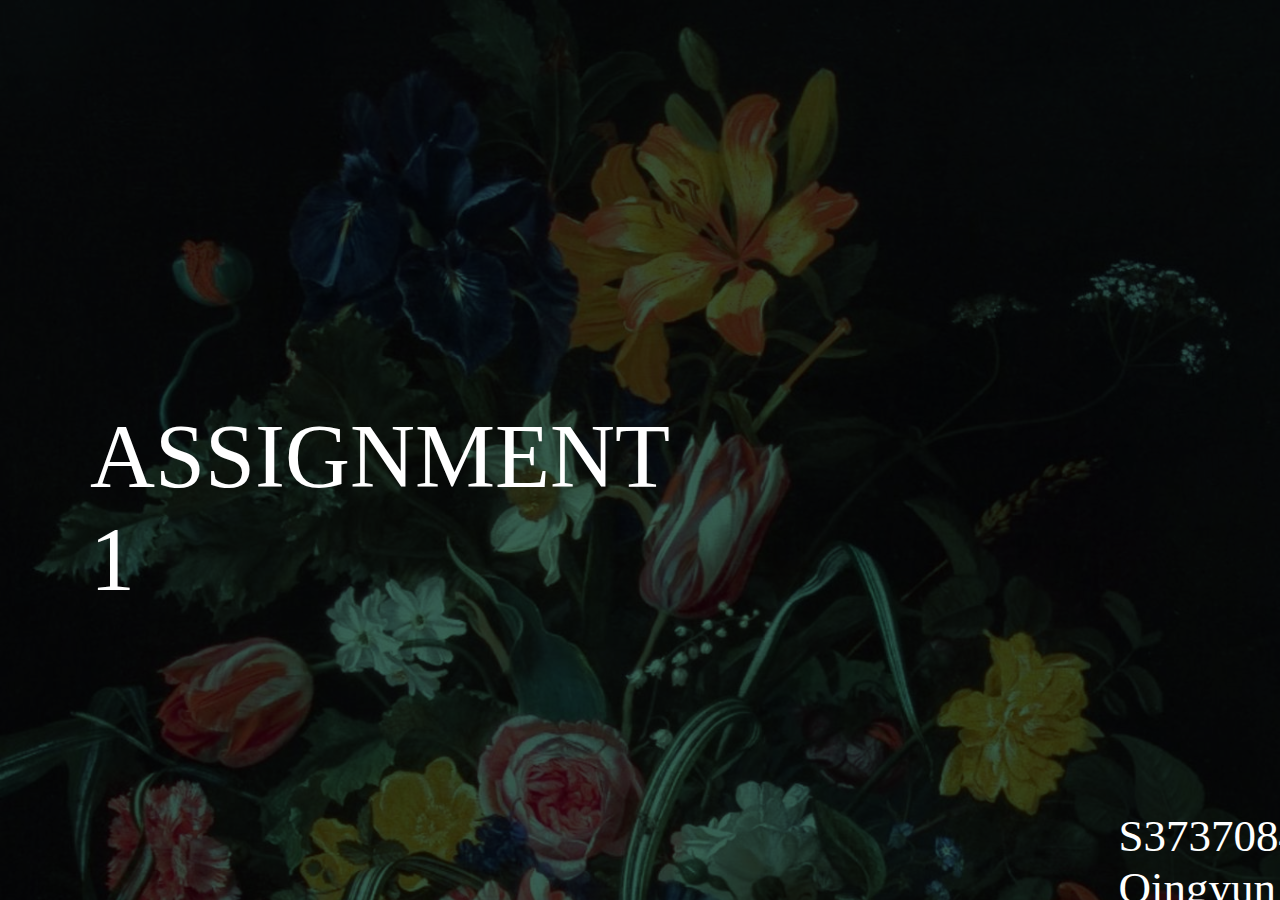
<file: assignment1/index.html>
<!DOCTYPE html>
<html lang="en">
<head>
    <meta charset="UTF-8">
    <meta http-equiv="X-UA-Compatible" content="IE=edge">
    <meta name="viewport" content="width=device-width, initial-scale=1.0">
    <title>Assignment 1</title>
    <link rel="stylesheet" href="style.css">
</head>
<body>
    <!-- All images are from https://www.ngv.vic.gov.au/ download and screen shot -->
    <div class="container">
        <section id="mainS">
            <h1>ASSIGNMENT 1</h1>
            <h2>S3737084 Qingyun Zhu</h2>
        </section>
        <section id="s1">
            <p id="Re">Website of research: <br/> National Gallery of Victoria</p>
        </section>
        <section id="W1"><p id="Wone">Week 2</p></section>
        <section id="Word">
            <div class="wbox">
                <h3>Spend two minutes with the experience and list all of your actions in granular detail.</h3>
                <br />
                <p>I first saw a paragraph in the middle of the page, and after a few seconds the page automatically jumped to the museum theme page. On the homepage, I was attracted by the bright red color at the first sight. Then I checked the navigation at the top, and the first side of the page showed all the information and addresses I wanted to know about the museum. Scroll down with mouse and I found all the information about the works of art now on display. The first piece of art on display was that of a famous artist, Picasso, and I clicked on it. What greeted my eyes was a piece of green and his works. I also saw a button under the picture of his works that could be converted into Chinese, which made it easier for me to read it. Then I used the navigation to read another information about half minute.</p>
                <br />
                <div id="Sq">
                    <img src="./img/main.png" alt="Black Screen" width="435pt" height="auto" text-align="center" float="left" margin="0" padding="1pt">
                    <img src="./img/red.jpg" alt="The first Screen" width="435pt" height="auto" text-align="center" float="right" margin="0" padding="1pt">
                </div>
                <br />
                <h3>What was the first thing you paid attention to when interacting with the experience?</h3>
                <br />
                <p>First I paid attention whether the website has a good layout design, and I did a cursory search to see if there were any obvious interactive elements, such as whether the text changed when the mouse moved over the text box.</p>    
                <br />
                <div id="Sq">
                    <img src="./img/word.jpg" alt="Word Screen" width="435pt" height="auto" text-align="center" margin="0">
                </div>
                <br />
                <h3>What did you spend the most time engaging with?</h3>
                <br />  
                <p>The most time I spend is browsing what works of art are in the museum and the news and reading the detailed historical information of the works.</p>
            </div>
        </section>
        <section id="Ptwo">
            <div class="wbox">
                <h3>What was the most common action in your two minute interaction with the experience?</h3>
                <br />
                <p>Click on each entry and navigation to see the text layout of each image. In my opinion, the layout and design of the website were worth learning.</p>
                <br />
                <div id="Sq">
                    <img src="./img/layout.jpg" alt="layout Screen" width="435pt" height="auto" text-align="center" float="left" margin="0" padding="1pt">
                    <img src="./img/exhibition.jpg" width="435pt" height="auto" text-align="center" float="right" margin="0" padding="1pt">
                </div>
                <br />
                <h3>What is your impression of the intended primary goal of the interactive experience?</h3>
                <br />
                <p>In my first impression, this site focuses on telling visitors the museum's location information and opening hours. Tell you what works are on show in the museum recently and encourage you to buy tickets on site.</p> 
                <br />
                <h3>How does the experience communicate it's primary goal?</h3>
                <br />
                <p>The website used a very simple and nice website layout, with a picture and a paragraph of text to clearly express the museum's main recommended works of art and activities.</p>
                <br />
                <h3>What is your impression of the intended length of a single interaction and how often you are intended to interact with the experience?</h3>
                <br />
                <p>In my opinion, this website doesn't need to take much time to interact with, because all information is very intuitive and easy to read. However, I would like to visit the website once every week or two, because the art on the museum site is well worth watching and knowing. </p>
                <br />
                <div id="Sq">
                    <img src="./img/event.png" alt="event Screen" width="435pt" height="auto" text-align="center" float="left" margin="0" padding="1pt">
                    <img src="./img/m1.png" width="435pt" height="auto" text-align="center" float="right" margin="0" padding="1pt">
                </div>
            </div>
        </section>
        <section id="W2"><p id="Wone">Week 3</p></section>
        <section id="Pfour">
            <div class="wbox">
                <h3>What metaphor or metaphors does the experience's mental model reference?</h3>
                <p>The whole site is mainly black and white, in the selection of pictures. Most of the images are chosen in bright colors. Not only that, but when opening the site, the viewer quickly realizes that all the layouts are visualized as rectangles. It refers to the article "Visual Hierarchy: Organizing Content to Follow Natural Eye Movement Patterns", and we can easily see the Visual structure of the website. The following two screenshots of the website clearly show the composition design of the 'Z' and 'E' word structure.</p>
                <br />
                <div id="Sq">
                    <img src="./img/store.jpg" alt="store Screen" width="435pt" height="auto" text-align="center" float="left" margin="0" padding="1pt">
                    <img src="./img/s.jpg" width="435pt" height="auto" text-align="center" float="right" margin="0" padding="1pt">
                </div>
                <br >
                <h3>What does this reference suggest about how you should feel and/or act when engaging with it?</h3>
                <br />
                <p>When I create a website, I should have the overall layout design as the main purpose. Because of a good site layout design will have a good visual interaction effect and can give visitors which have a good visual experience. My research website which is a good example.</p>
                <br />
                <h3>What is the most frustrating element of the interaction and what makes it frustrating to you?</h3>
                <br />
                <p>The navigation was unclickable when I clicked the word - "SHOP" and change to store site, then I clicked the museum logo when I wanted to go back the main page. So I think this bug should not appear. Also, I don't think dark green and black should go together. Even though the visual interaction fit the eerie style of the artwork.</p>
                <br />
                <div id="Sq">
                    <img src="./img/shop.jpg" alt="shop Screen" width="435pt" height="auto" text-align="center" float="left" margin="0" padding="1pt">
                    <img src="./img/green.jpg" width="435pt" height="auto" text-align="center" float="right" margin="0" padding="1pt">
                </div>
                <br />
        </section>
        <section id="Pfour">
            <div class="wbox">
                <h3>What is the most satisfying element of the interaction and what makes it satisfying to you?</h3>
                <br />
                <p>Without a doubt, the element I was most pleased with was the layout of the site. The square and simple layout makes me feel very comfortable. The text style also fits the style of the site.</p>
            </div>
        </section>      
    </div>
</body>
</html>
</file>
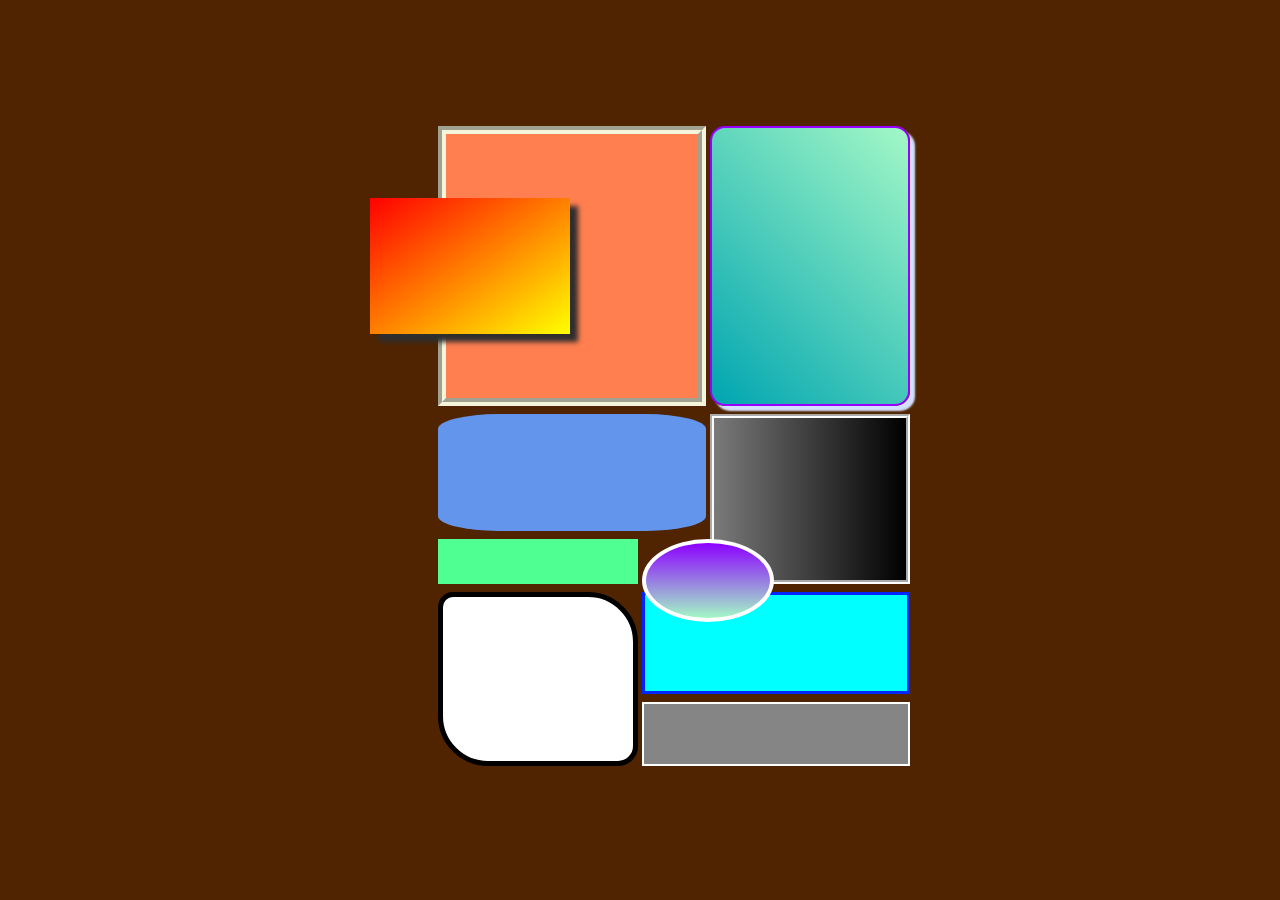
<file: assignment2e1/index.html>
<!DOCTYPE html>
<html lang="en">
<head>
    <meta charset="UTF-8">
    <meta http-equiv="X-UA-Compatible" content="IE=edge">
    <meta name="viewport" content="width=device-width, initial-scale=1.0">
    <link rel="stylesheet" href="style.css">
    <title>Exercise 1</title>
</head>
<body>
    <div class="container">
        <div class="a1"></div>
        <div class="a2"></div>
        <div class="c1"></div>
        <div class="c2"></div>
        <div class="c3"></div>
        <div class="b1"></div>
        <div class="b2"></div>
        <div class="ab"></div>
        <div class="b3"></div>
        <div class="abc"></div>
      </div>
</body>
</html>
</file>
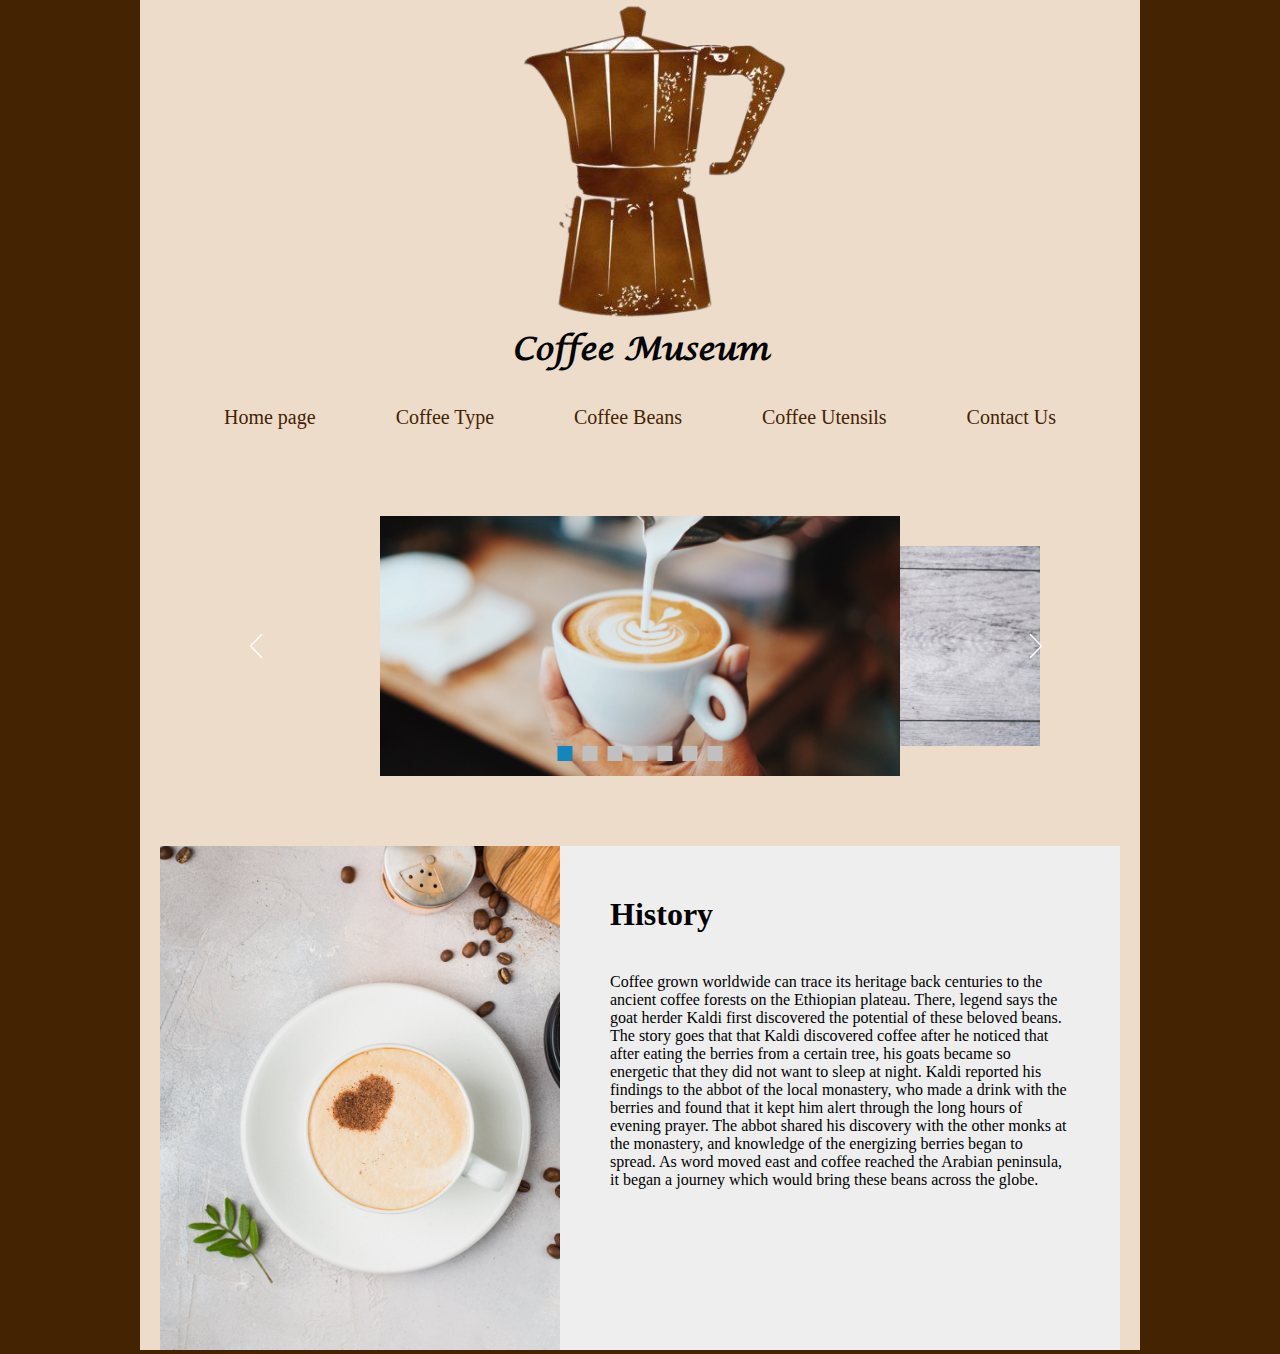
<file: assignment3/index.html>
<!DOCTYPE html>
<html>
	<head>
		<meta charset="UTF-8">
		<meta name="renderer" content="webkit" />
		<title>Home</title>
		<link rel="stylesheet" type="text/css" href="css/main.css"/>
		<link rel="stylesheet" type="text/css" href="css/style.css"/>
		<script src="css/main.js"></script>
	</head>
	<body>
		<!-- All image resource from: https://www.pexels.com/ -->
		<!--Content center-->
		<div class="main">
			
			<!--logo-->
			<div class="logo">
				<img src="img/logo.png"/>
			</div>
			<h1>Coffee Museum</h1>
			<br />
			<br />
			
			<!--navbar-->
			<ul class="navbar">
				<li><a href="index.html">Home page</a></li>
				<li><a href="zhonglei.html">Coffee Type</a></li>
				<li><a href="kafeidou.html">Coffee Beans</a></li>
				<li><a href="yongju.html">Coffee Utensils</a></li>
				<li><a href="lianxi.html">Contact Us</a></li>
			</ul>
			
		
		<div class="out">
		<div class="inner">
			<div class="img">
				<img src="img/banner1.jpg"/>
			</div>
			<div class="img">
				<img src="img/banner2.jpg"/>
			</div>
			<div class="img">
				<img src="img/banner3.jpg"/>
			</div>
			<div class="img">
				<img src="img/banner4.jpg"/>
			</div>
			<div class="img">
				<img src="img/banner5.jpg"/>
			</div>
			<div class="img">
				<img src="img/banner6.jpg"/>
			</div>
		  </div>

		<div class="arrow">
			<i class="tap the-left left"></i>
			<i class="tap the-right right"></i>
		</div>
		
		<div class="button">
			<p></p>
			<p></p>
			<p></p>
			<p></p>
			<p></p>
			<p></p>
			<p></p>
		</div>
	</div>

	<ul class="list">
		<li>
			<div class="image">
				<img src="img/history.jpg"/>
			</div>
			<div class="text">
				<div class="title">
					History
				</div>
				<div class="desc">
					Coffee grown worldwide can trace its heritage back centuries to the ancient coffee forests on the Ethiopian plateau. There, legend says the goat herder Kaldi first discovered the potential of these beloved beans. The story goes that that Kaldi discovered coffee after he noticed that after eating the berries from a certain tree, his goats became so energetic that they did not want to sleep at night. Kaldi reported his findings to the abbot of the local monastery, who made a drink with the berries and found that it kept him alert through the long hours of evening prayer. The abbot shared his discovery with the other monks at the monastery, and knowledge of the energizing berries began to spread. As word moved east and coffee reached the Arabian peninsula, it began a journey which would bring these beans across the globe.
				</div>
			</div>
		</li>
	</ul>
</div>
	</body>
</html>
</file>
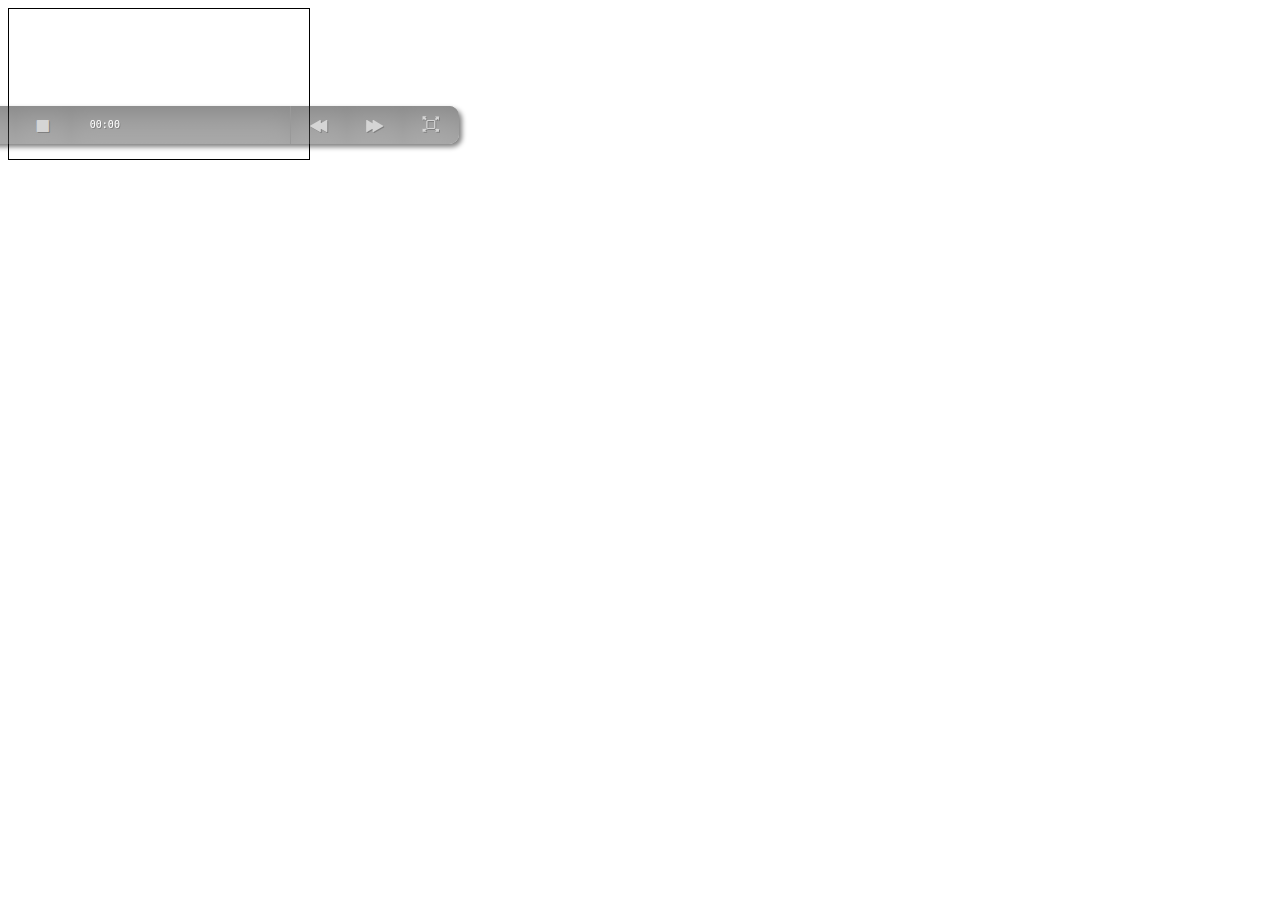
<file: exercise4/index.html>
<!-- This exercise is built off the MDN Video and Audio APIs tutorial written by MDN contributors  -->
<!-- https://developer.mozilla.org/en-US/docs/Learn/JavaScript/Client-side_web_APIs/Video_and_audio_APIs -->
<!-- The base files from the example were modified and filled in via the tutorial and some extra commenting by Patrick McMahon -->
<!-- Orginal Files: https://github.com/mdn/learning-area/blob/main/javascript/apis/video-audio/start/media-player-start.zip -->

<!DOCTYPE HTML>
<html lang="en-gb">
  <head>
  	<meta charset="utf-8">
  	<title>Video player example</title>
  	<link rel="stylesheet" type="text/css" href="style.css">
  </head>
  <body>
    <div class="player">

      <video id="media" controls>
        <source src="https://thelongesthumstore.sgp1.cdn.digitaloceanspaces.com/IM-2250/miac.mp4" type="video/mp4">
      </video>

      <!-- <audio id="media" muted="false" controls>
        <source src="https://thelongesthumstore.sgp1.cdn.digitaloceanspaces.com/IM-2250/CHAABI-MAROC-MIX_CHAABI-MIX.mp3" type="audio/mp3">
      </audio> -->      

      <div class="controls video-controls">
      <!-- <div class="controls audio-controls"> -->

        <button class="play" data-icon="P" aria-label="play pause toggle"></button>
        <button class="stop" data-icon="S" aria-label="stop"></button>
        <div class="timer"><div class="timer-bar"></div><span aria-label="timer" class="timer-span">00:00</span></div>
        <button class="rwd" data-icon="B" aria-label="rewind"></button>
        <button class="fwd" data-icon="F" aria-label="fast forward"></button>
        <!-- The binding in the "full screen" button click event, enter the full screen mode. -->
        <button class="Fscreen" data-icon="M" aria-label="Full screen"></button>
    </div>
    <script src="custom-player.js"></script>
  </body>
</html>

<!-- Due to file size I've instead provided links to the various media that you can include for the different contexts -->
<!-- Just put the links into the src attribute on the media player -->

<!-- Music to relax/study to -->
<!-- https://thelongesthumstore.sgp1.cdn.digitaloceanspaces.com/IM-2250/erokia_ambient-wave-56-msfxp7-78.mp3 -->
<!-- If you use erokia_ambient-wave-56-msfxp7-78.mp3 please include the following on your page -->

<!-- <p class="attribution">
  "<a target="_blank" rel="noopener noreferrer" href="https://freesound.org/people/Erokia/sounds/516902">Ambient Wave 56 - (MSfxP7 - 78)</a>" by 
  <a target="_blank" rel="noopener noreferrer" href="https://freesound.org/people/Erokia">Erokia</a> is licensed under 
  <a target="_blank" rel="noopener noreferrer" href="https://creativecommons.org/licenses/by-nc/4.0/?ref=openverse">CC BY-NC 4.0 
    <img src="https://mirrors.creativecommons.org/presskit/icons/cc.svg" style="height: 1em; margin-right: 0.125em; display: inline;"></img>
    <img src="https://mirrors.creativecommons.org/presskit/icons/by.svg" style="height: 1em; margin-right: 0.125em; display: inline;"></img>
    <img src="https://mirrors.creativecommons.org/presskit/icons/nc.svg" style="height: 1em; margin-right: 0.125em; display: inline;"></img>
  </a>. 
</p>  -->


<!-- Cooking/crafting tutorial video -->
<!-- https://thelongesthumstore.sgp1.cdn.digitaloceanspaces.com/IM-2250/berry-bunch_handheld-windmill-fan.mp4 -->
<!-- If you use berry-bunch_handheld-windmill-fan.mp4 please include the following on your page -->
<!-- <p class="attribution">
  "<a target="_blank" rel="noopener noreferrer" href="https://vimeo.com/719005078">Art Time, Handheld Windmill / Fan</a>" by 
  <a target="_blank" rel="noopener noreferrer" href="https://vimeo.com/berrybunchfamily">theBerry Bunch</a> is licensed under 
  <a target="_blank" rel="noopener noreferrer" href="https://creativecommons.org/licenses/by-nc/4.0/?ref=openverse">CC BY-NC 4.0 
    <img src="https://mirrors.creativecommons.org/presskit/icons/cc.svg" style="height: 1em; margin-right: 0.125em; display: inline;"></img>
    <img src="https://mirrors.creativecommons.org/presskit/icons/by.svg" style="height: 1em; margin-right: 0.125em; display: inline;"></img>
    <img src="https://mirrors.creativecommons.org/presskit/icons/nc.svg" style="height: 1em; margin-right: 0.125em; display: inline;"></img>
  </a>. 
</p>  -->


<!-- Music video -->
<!-- https://thelongesthumstore.sgp1.cdn.digitaloceanspaces.com/IM-2250/miac.mp4 -->
<!-- No attribution needed -->


<!-- DJ mix -->
<!-- https://thelongesthumstore.sgp1.cdn.digitaloceanspaces.com/IM-2250/CHAABI-MAROC-MIX_CHAABI-MIX.mp3 -->
<!-- If you use CHAABI-MAROC-MIX_CHAABI-MIX.mp3 please include the following on your page -->
<!--  <p class="attribution">
  "<a target="_blank" rel="noopener noreferrer" href="https://www.jamendo.com/track/739121">CHAABI MAROC MIX</a>" by 
  <a target="_blank" rel="noopener noreferrer" href="https://www.jamendo.com/artist/367146/CHAABI_MIX">CHAABI MIX</a> is licensed under 
  <a target="_blank" rel="noopener noreferrer" href="https://creativecommons.org/licenses/by-nc-sa/3.0/?ref=openverse">CC BY-NC-SA 3.0 
    <img src="https://mirrors.creativecommons.org/presskit/icons/cc.svg" style="height: 1em; margin-right: 0.125em; display: inline;"></img>
    <img src="https://mirrors.creativecommons.org/presskit/icons/by.svg" style="height: 1em; margin-right: 0.125em; display: inline;"></img>
    <img src="https://mirrors.creativecommons.org/presskit/icons/nc.svg" style="height: 1em; margin-right: 0.125em; display: inline;"></img>
    <img src="https://mirrors.creativecommons.org/presskit/icons/sa.svg" style="height: 1em; margin-right: 0.125em; display: inline;"></img>
  </a>. 
</p>  -->


<!-- Music album -->
<!-- https://thelongesthumstore.sgp1.cdn.digitaloceanspaces.com/IM-2250/p-hase_Hes.mp3 -->
<!-- https://thelongesthumstore.sgp1.cdn.digitaloceanspaces.com/IM-2250/p-hase_Dry-Down-feat-Ben-Snaath.mp3 -->
<!-- https://thelongesthumstore.sgp1.cdn.digitaloceanspaces.com/IM-2250/p-hase_Leapt.mp3 -->
<!-- https://thelongesthumstore.sgp1.cdn.digitaloceanspaces.com/IM-2250/p-hase_Water-Feature.mp3 -->
<!-- No attribution needed -->
</file>
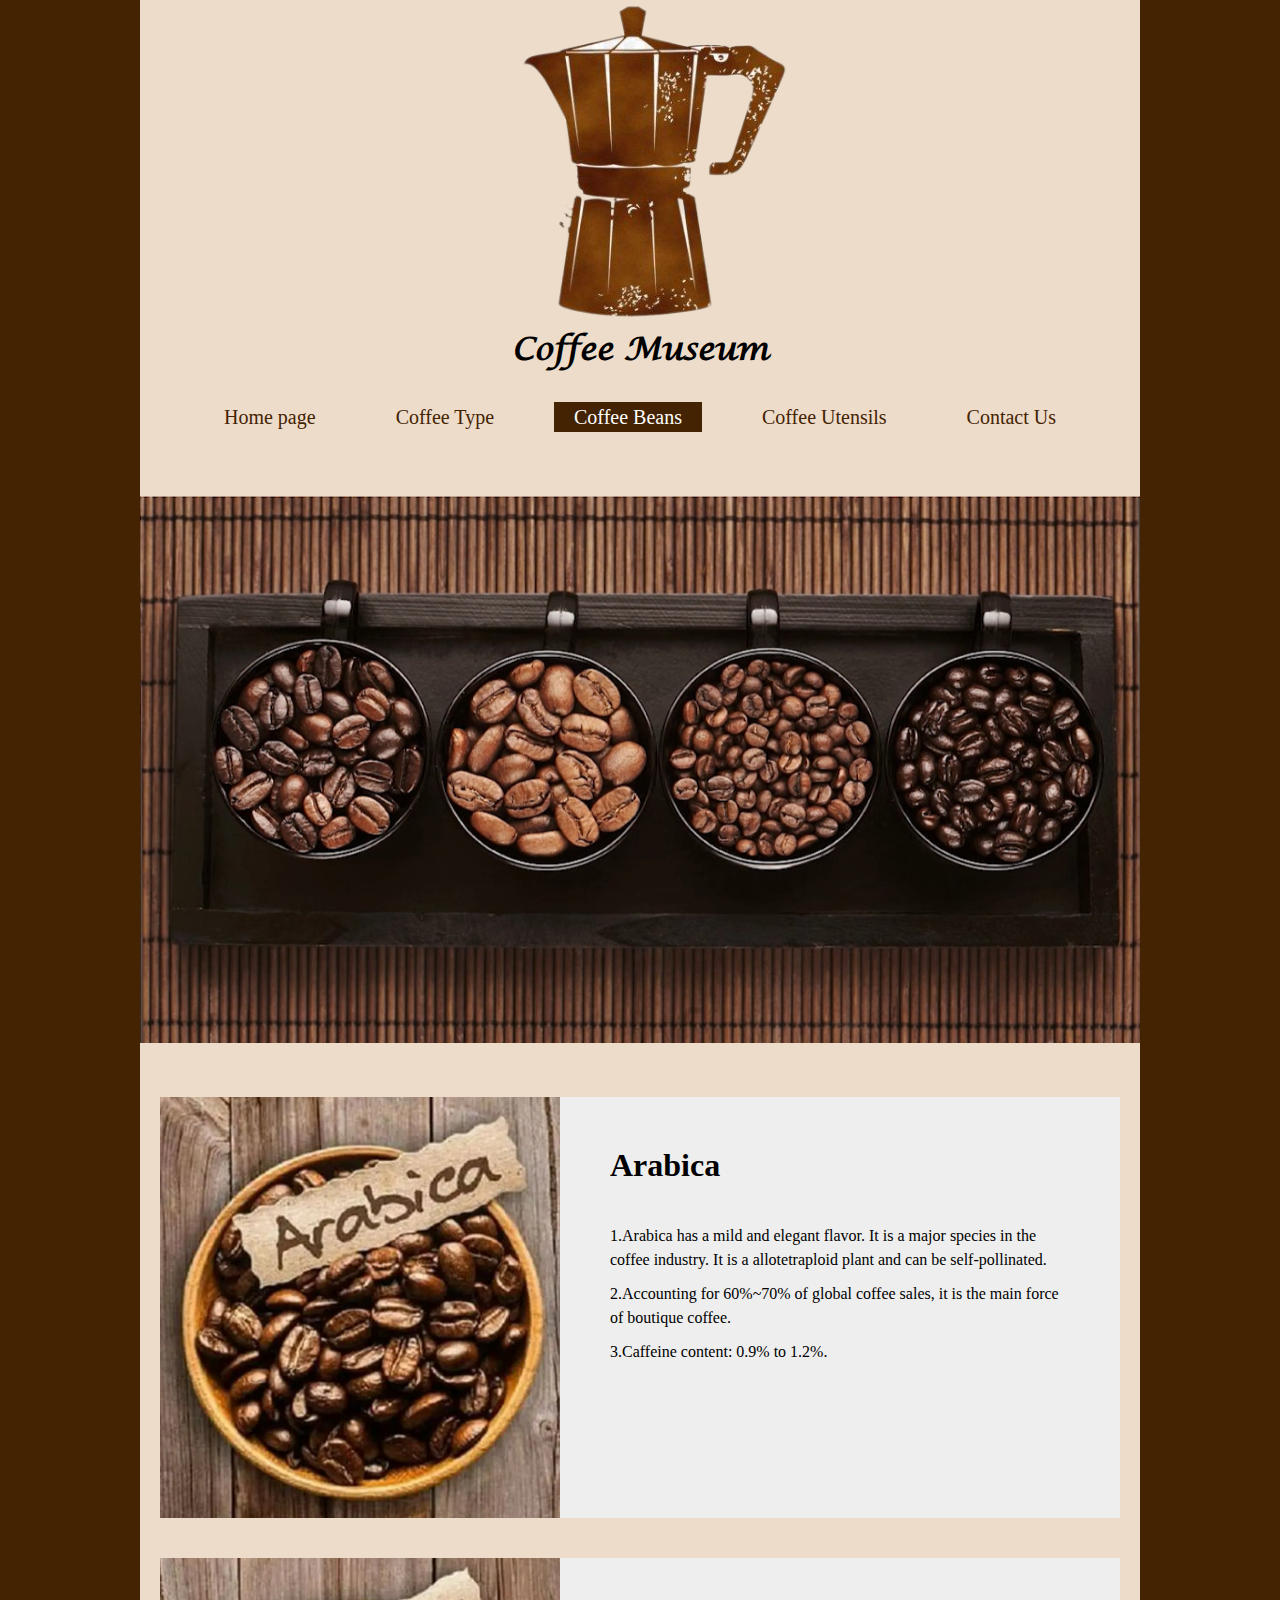
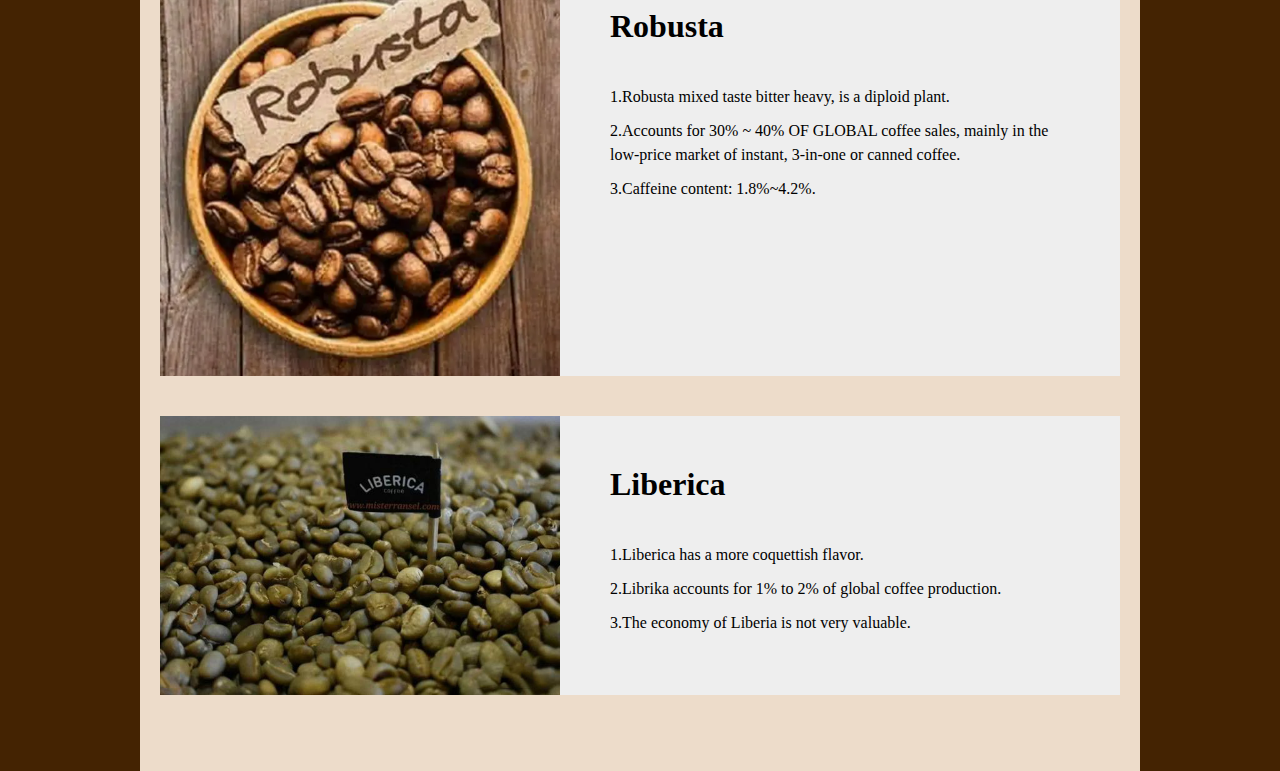
<file: assignment3/kafeidou.html>
<!DOCTYPE html>
<html>
	<head>
		<meta charset="UTF-8">
		<meta name="renderer" content="webkit" />
		<title>Coffee Beans</title>
		<link rel="stylesheet" type="text/css" href="css/style.css"/>
	</head>
	<body>
		<div class="main">
			
			<!--logo-->
			<div class="logo">
				<img src="img/logo.png"/>
			</div>
			<h1>Coffee Museum</h1>
			<br />
			<br />
			
			<!--navbar-->
			<ul class="navbar">
				<li><a href="index.html">Home page</a></li>
				<li><a href="zhonglei.html">Coffee Type</a></li>
				<li><a href="kafeidou.html" class="active">Coffee Beans</a></li>
				<li><a href="yongju.html">Coffee Utensils</a></li>
				<li><a href="lianxi.html">Contact Us</a></li>
			</ul>

			<div class="kafeidou">
				
				<div class="banner">
					<img src="img/kafeidou-banner.png"/>
				</div>
				
				<ul class="list">
					<li>
						<div class="image">
							<img src="img/kafeidou1.png"/>
						</div>
						<div class="text">
							<div class="title">
								Arabica
							</div>
							<div class="desc">
								<p>1.Arabica has a mild and elegant flavor. It is a major species in the coffee industry. It is a allotetraploid plant and can be self-pollinated.</p>
								<p>2.Accounting for 60%~70% of global coffee sales, it is the main force of boutique coffee.</p>
								<p>3.Caffeine content: 0.9% to 1.2%.</p>
							</div>
						</div>
					</li>
					
					<li>
						<div class="image">
							<img src="img/kafeidou2.png"/>
						</div>
						<div class="text">
							<div class="title">
								Robusta
							</div>
							<div class="desc">
								<p>1.Robusta mixed taste bitter heavy, is a diploid plant.</p>
								<p>2.Accounts for 30% ~ 40% OF GLOBAL coffee sales, mainly in the low-price market of instant, 3-in-one or canned coffee.</p>
								<p>3.Caffeine content: 1.8%~4.2%.</p>
							</div>
						</div>
					</li>
					
					<li>
						<div class="image">
							<img src="img/kafeidou3.jpg"/>
						</div>
						<div class="text">
							<div class="title">
								Liberica
							</div>
							<div class="desc">
								<p>1.Liberica has a more coquettish flavor.</p>
								<p>2.Librika accounts for 1% to 2% of global coffee production.</p>
								<p>3.The economy of Liberia is not very valuable.</p>
							</div>
						</div>
					</li>
					
				</ul>
				
			</div>
			<br />
			<br />
			
		</div>
		
		
	</body>
</html>
</file>
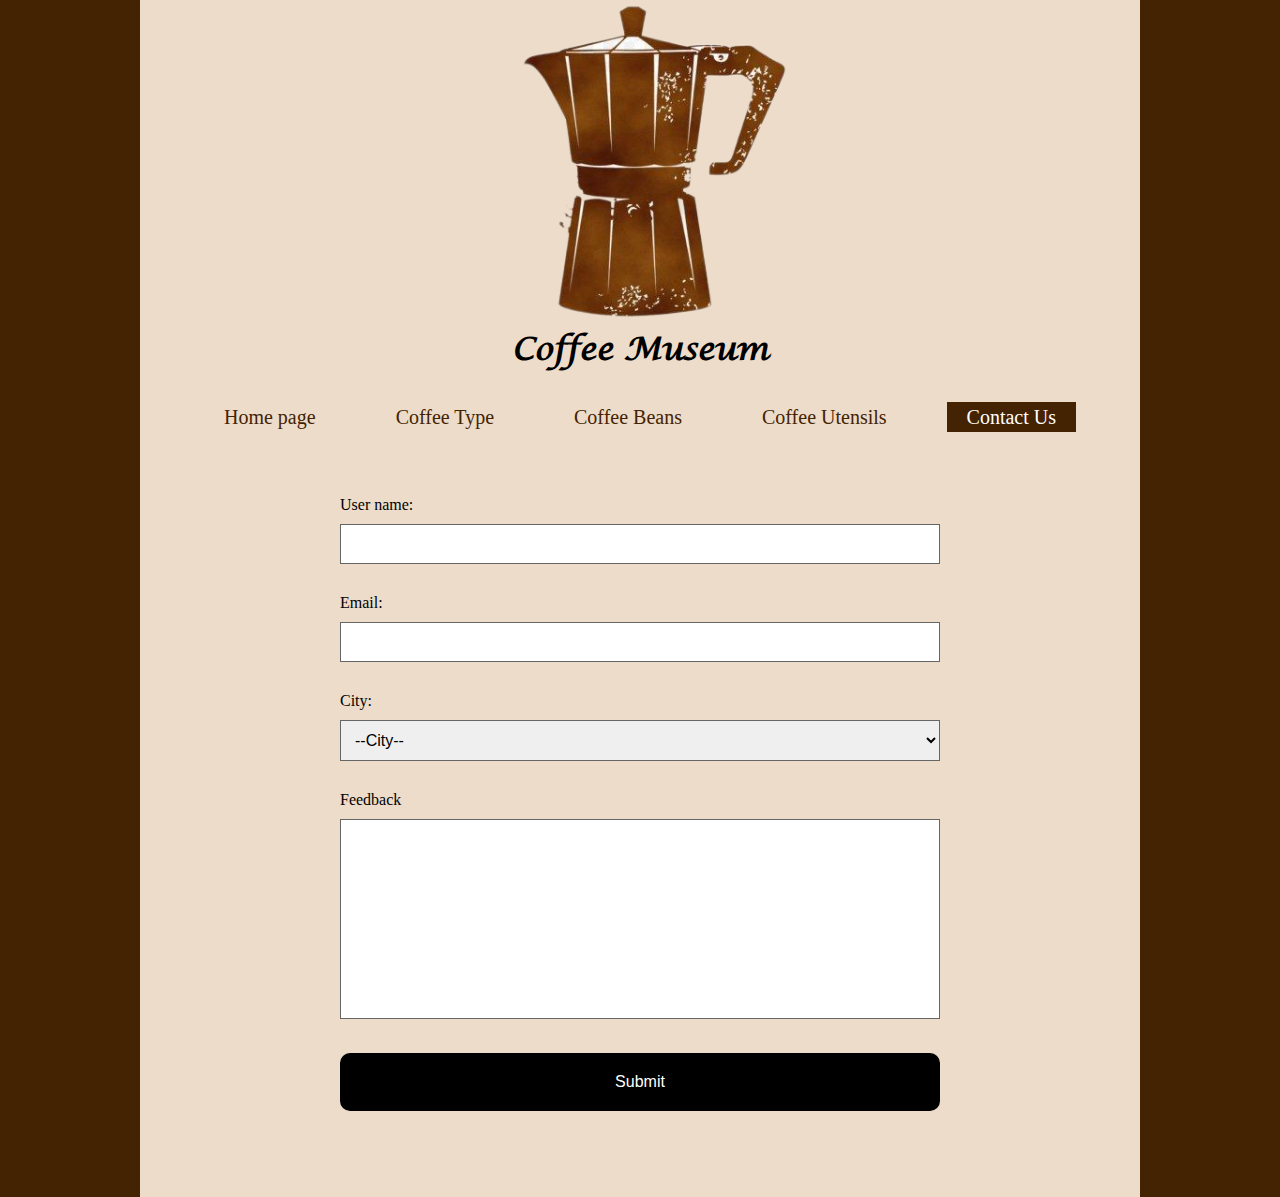
<file: assignment3/lianxi.html>
<!DOCTYPE html>
<html>
	<head>
		<meta charset="UTF-8">
		<meta name="renderer" content="webkit" />
		<title>Contact us</title>
		<link rel="stylesheet" type="text/css" href="css/style.css"/>
	</head>
	<body>
		<div class="main">
			
			<!--logo-->
			<div class="logo">
				<img src="img/logo.png"/>
			</div>
			<h1>Coffee Museum</h1>
			<br />
			<br />
			
			<!--navbar-->
			<ul class="navbar">
				<li><a href="index.html">Home page</a></li>
				<li><a href="zhonglei.html">Coffee Type</a></li>
				<li><a href="kafeidou.html">Coffee Beans</a></li>
				<li><a href="yongju.html">Coffee Utensils</a></li>
				<li><a href="lianxi.html" class="active">Contact Us</a></li>
			</ul>

			<div class="lianxi">
				
				<div class="form">
					
					<div class="form-item">
						<span class="label">User name: </span>
						<input type="text" placeholder="" />
					</div>
					
					<div class="form-item">
						<span class="label">Email: </span>
						<input type="text" placeholder="" />
					</div>
					
					<div class="form-item">
						<span class="label">City: </span>
						<div>
							<select name="">
								<option>--City--</option>
								<option></option>
								<option></option>
								<option></option>
								<option></option>
								<option></option>
								<option></option>
							</select>
						</div>
					</div>
					
					<div class="form-item">
						<span class="label">Feedback</span>
						<textarea></textarea>
					</div>
					
					<button>Submit</button>
					
					
				</div>
				<br />
				<br />
				
				
				
				
			</div>
			
		</div>
		
		
	</body>
</html>
</file>
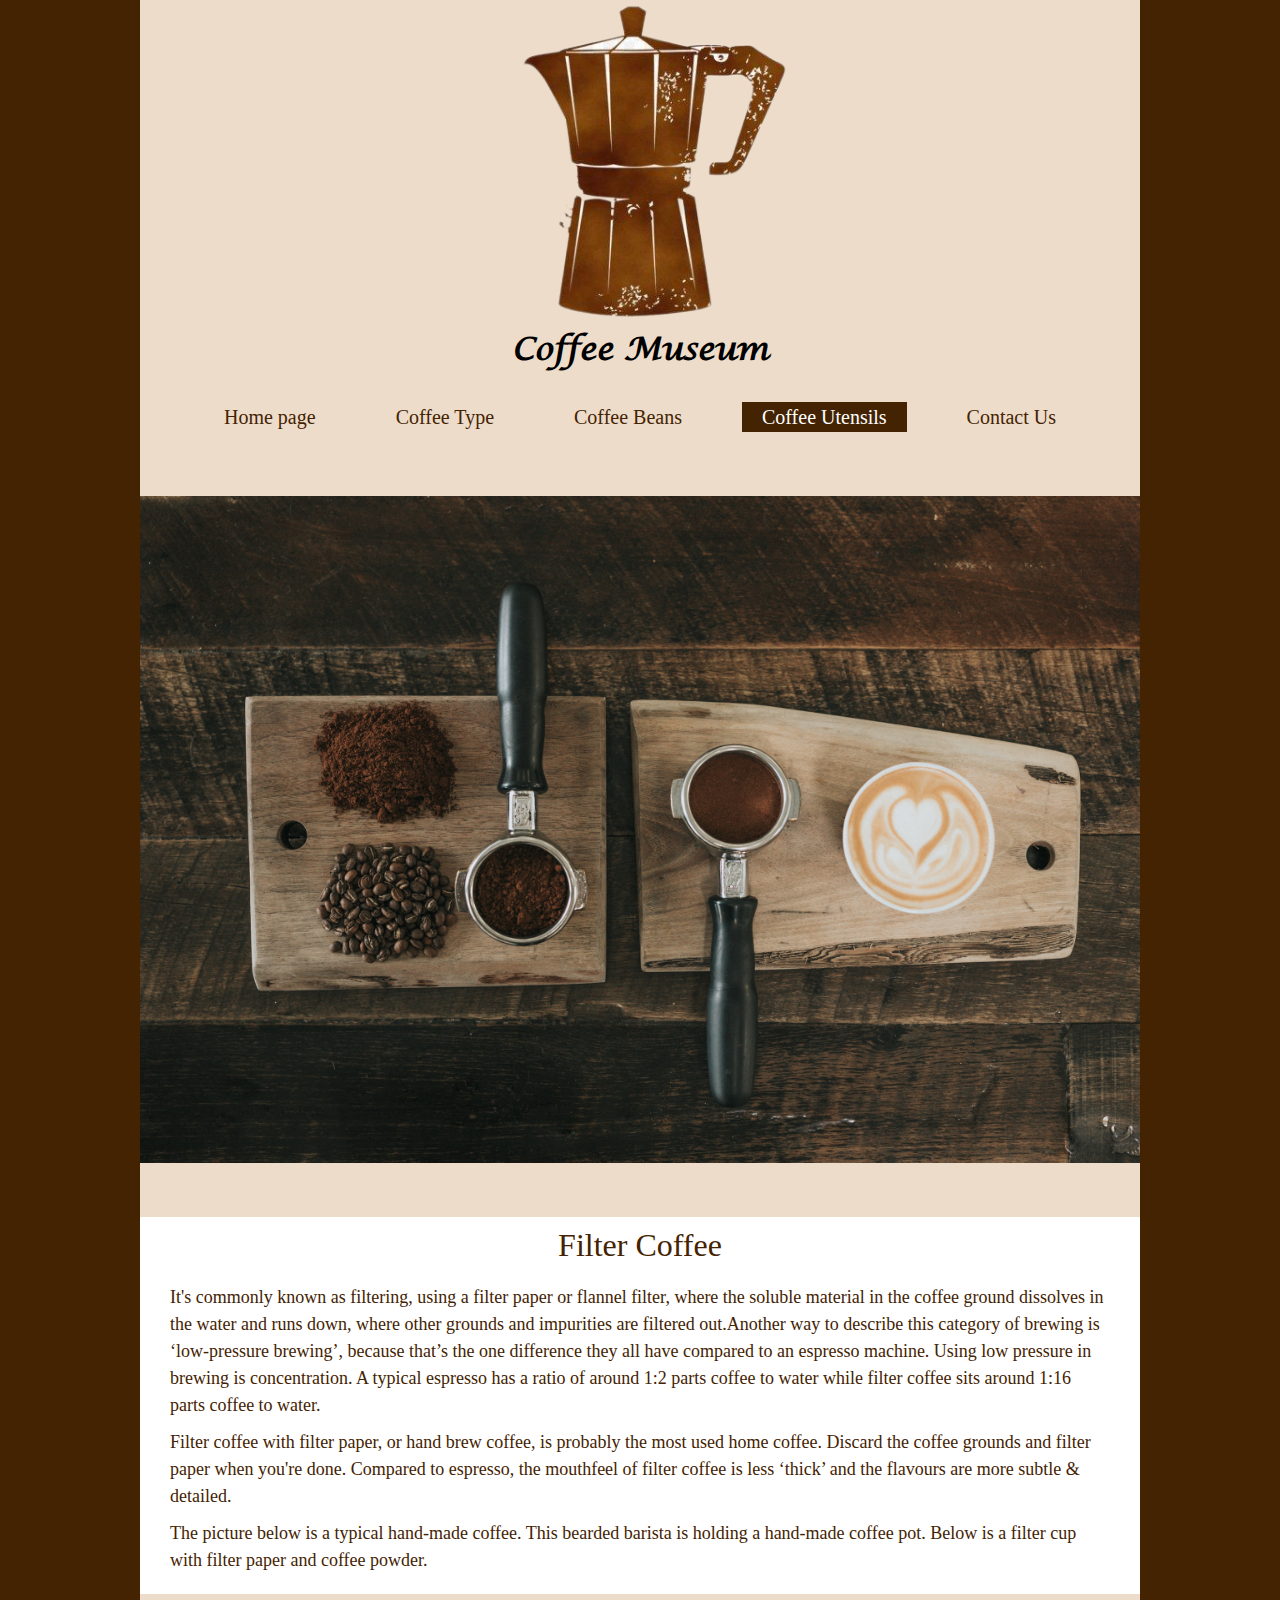
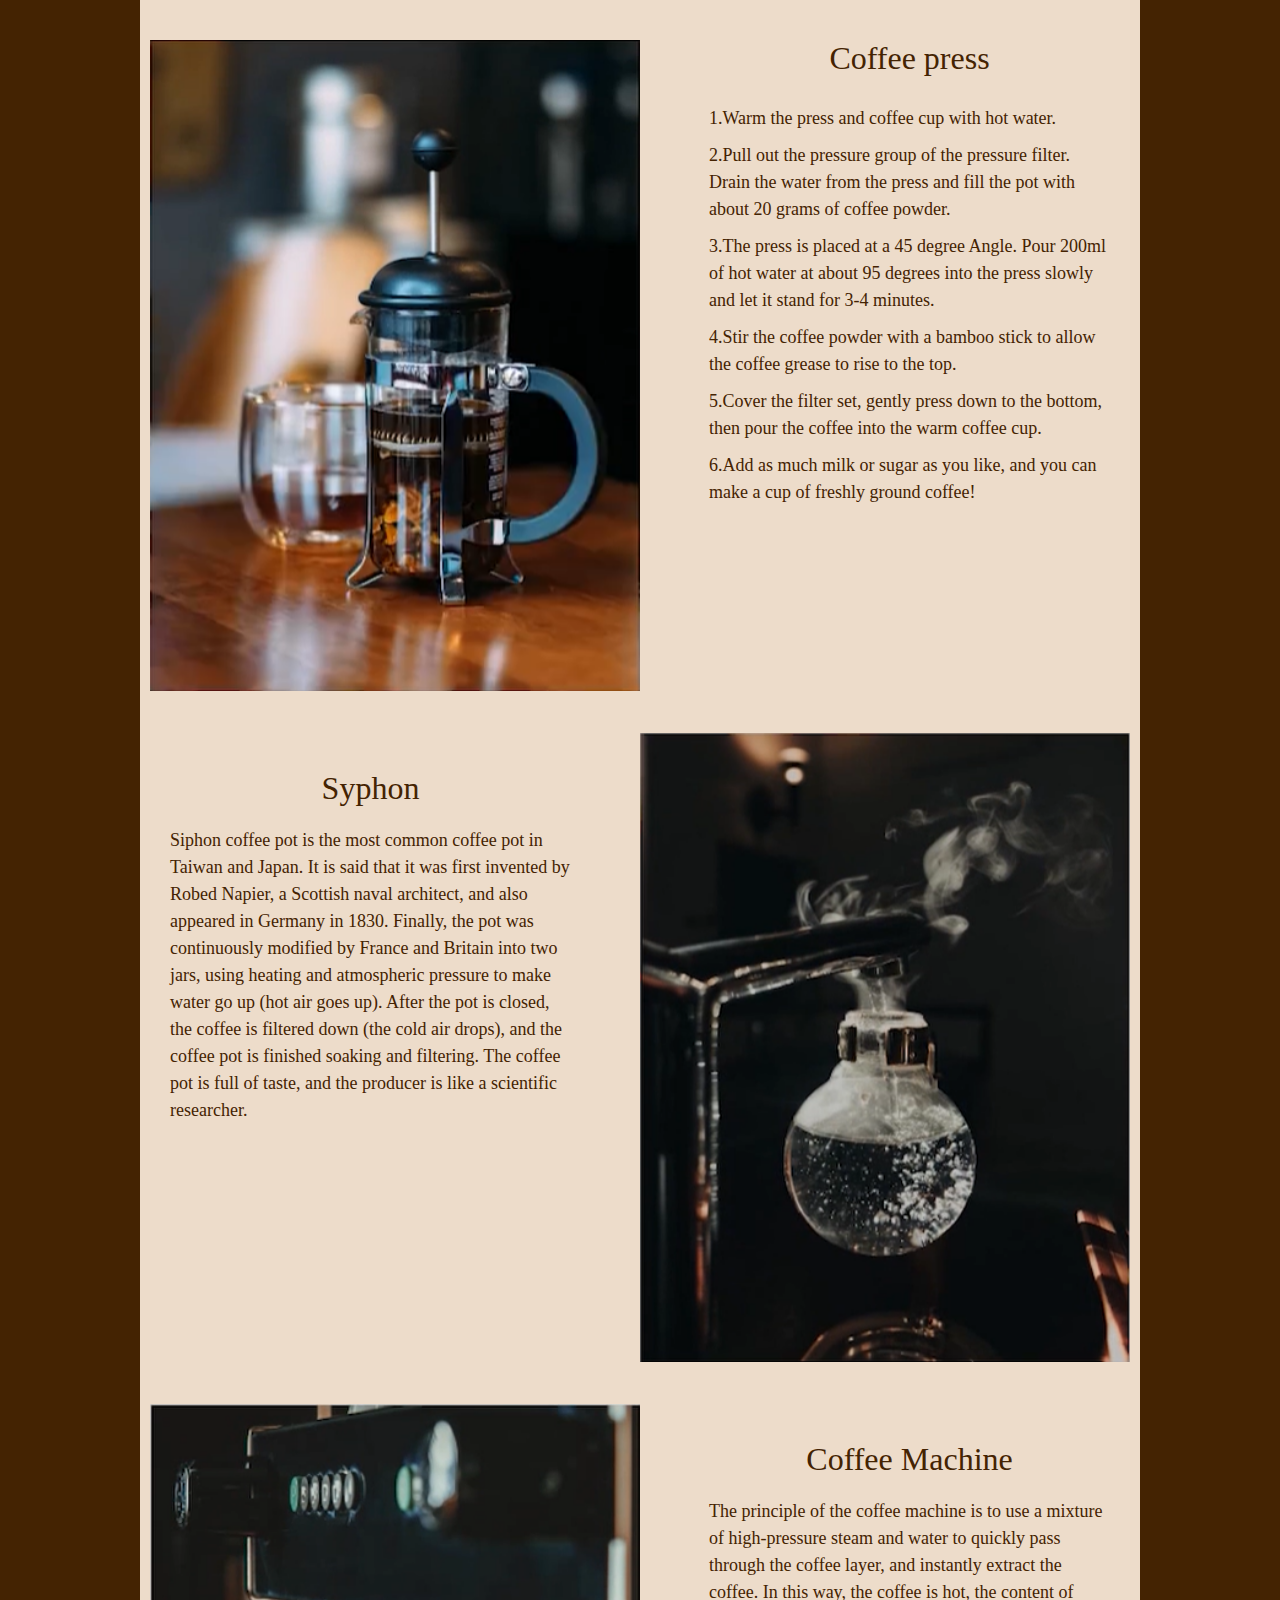
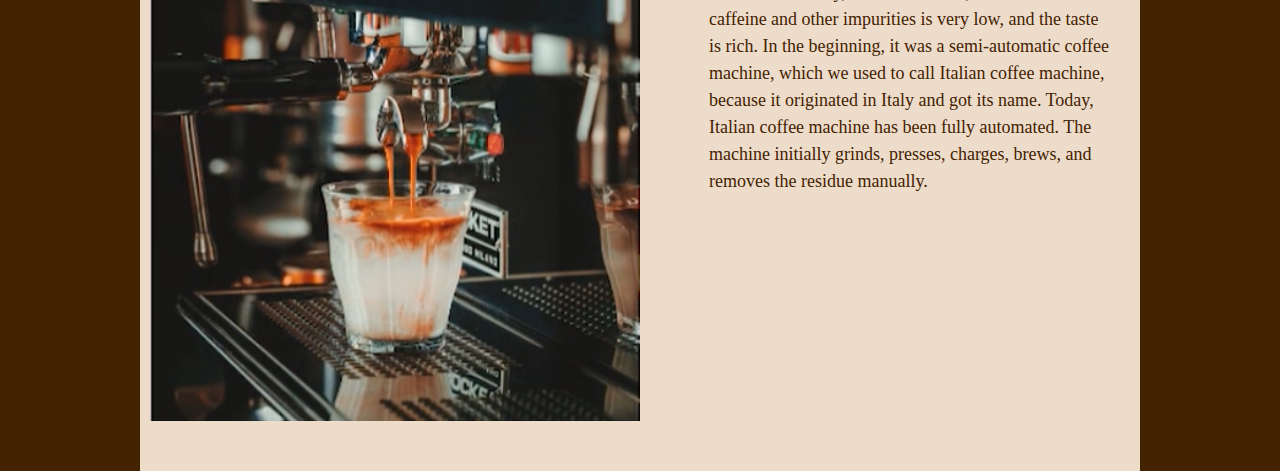
<file: assignment3/yongju.html>
<!DOCTYPE html>
<html>
	<head>
		<meta charset="UTF-8">
		<meta name="renderer" content="webkit" />
		<title>Coffee Utensils</title>
		<link rel="stylesheet" type="text/css" href="css/style.css"/>
	</head>
	<body>
		<div class="main">
			
			<!--logo-->
			<div class="logo">
				<img src="img/logo.png"/>
			</div>
			<h1>Coffee Museum</h1>
			<br />
			<br />
			
			<!--navbar-->
			<ul class="navbar">
				<li><a href="index.html">Home page</a></li>
				<li><a href="zhonglei.html">Coffee Type</a></li>
				<li><a href="kafeidou.html">Coffee Beans</a></li>
				<li><a href="yongju.html" class="active">Coffee Utensils</a></li>
				<li><a href="lianxi.html">Contact Us</a></li>
			</ul>
			
			
			<div class="yongju">
				
				<div class="banner">
					<img src="img/yongju-banner.jpg"/>
				</div>
				<div class="part1">
					<div class="Mtitle">
					<div class="title" style="margin-top: 0;">
						Filter Coffee
					</div>
					<!-- Some message from: https://www.sevenmiles.com.au/editorial/the-baristas-guide-to-filter-coffee/ -->
					<p>
						It's commonly known as filtering, using a filter paper or flannel filter, where the soluble material in the coffee ground dissolves in the water and runs down, where other grounds and impurities are filtered out.Another way to describe this category of brewing is ‘low-pressure brewing’, because that’s the one difference they all have compared to an espresso machine. Using low pressure in brewing is concentration. A typical espresso has a ratio of around 1:2 parts coffee to water while filter coffee sits around 1:16 parts coffee to water.
					</p>
					<p>
						Filter coffee with filter paper, or hand brew coffee, is probably the most used home coffee. Discard the coffee grounds and filter paper when you're done. Compared to espresso, the mouthfeel of filter coffee is less ‘thick’ and the flavours are more subtle & detailed.
					</p>

					<p>
						The picture below is a typical hand-made coffee. This bearded barista is holding a hand-made coffee pot. Below is a filter cup with filter paper and coffee powder.
					</p>
				</div>
				<br />
				<br />
					<div class="flex-box">
					
						<div class="image">
							<img src="img/yongju1.png"/>
						</div>
						<div class="text">
							<div class="title" style="padding-bottom: 10px;">
								Coffee press
							</div>
							<br />
							<p>1.Warm the press and coffee cup with hot water.</p>
							<p>2.Pull out the pressure group of the pressure filter. Drain the water from the press and fill the pot with about 20 grams of coffee powder.</p>
							<p>3.The press is placed at a 45 degree Angle. Pour 200ml of hot water at about 95 degrees into the press slowly and let it stand for 3-4 minutes.</p>
							<p>4.Stir the coffee powder with a bamboo stick to allow the coffee grease to rise to the top.</p>
							<p>5.Cover the filter set, gently press down to the bottom, then pour the coffee into the warm coffee cup.</p>
							<p>6.Add as much milk or sugar as you like, and you can make a cup of freshly ground coffee!</p>
							
						</div>
						
					</div>
					
					<br />
					
					<div class="flex-box">
					
						<div class="text">
							<div class="title">
								<br />
								Syphon
							</div>
							<p>
								Siphon coffee pot is the most common coffee pot in Taiwan and Japan. It is said that it was first invented by Robed Napier, a Scottish naval architect, and also appeared in Germany in 1830. Finally, the pot was continuously modified by France and Britain into two jars, using heating and atmospheric pressure to make water go up (hot air goes up). After the pot is closed, the coffee is filtered down (the cold air drops), and the coffee pot is finished soaking and filtering. The coffee pot is full of taste, and the producer is like a scientific researcher.							
							</p>
							
						</div>
						
						
						<div class="image">
							<img src="img/yongju2.png"/>
						</div>
						
					</div>

					<br />
					<div class="flex-box">
					
						<div class="image">
							<img src="img/yongju3.png"/>
						</div>
						<div class="text">
							<div class="title">
								<br />
								Coffee Machine
							</div>
							
							<p>
								The principle of the coffee machine is to use a mixture of high-pressure steam and water to quickly pass through the coffee layer, and instantly extract the coffee. In this way, the coffee is hot, the content of caffeine and other impurities is very low, and the taste is rich. In the beginning, it was a semi-automatic coffee machine, which we used to call Italian coffee machine, because it originated in Italy and got its name. Today, Italian coffee machine has been fully automated. The machine initially grinds, presses, charges, brews, and removes the residue manually.
							</p>
							
						</div>
						
					</div>
					
				</div>

			</div>
			<br />
			<br />
		</div>
		
	</body>
</html>
</file>
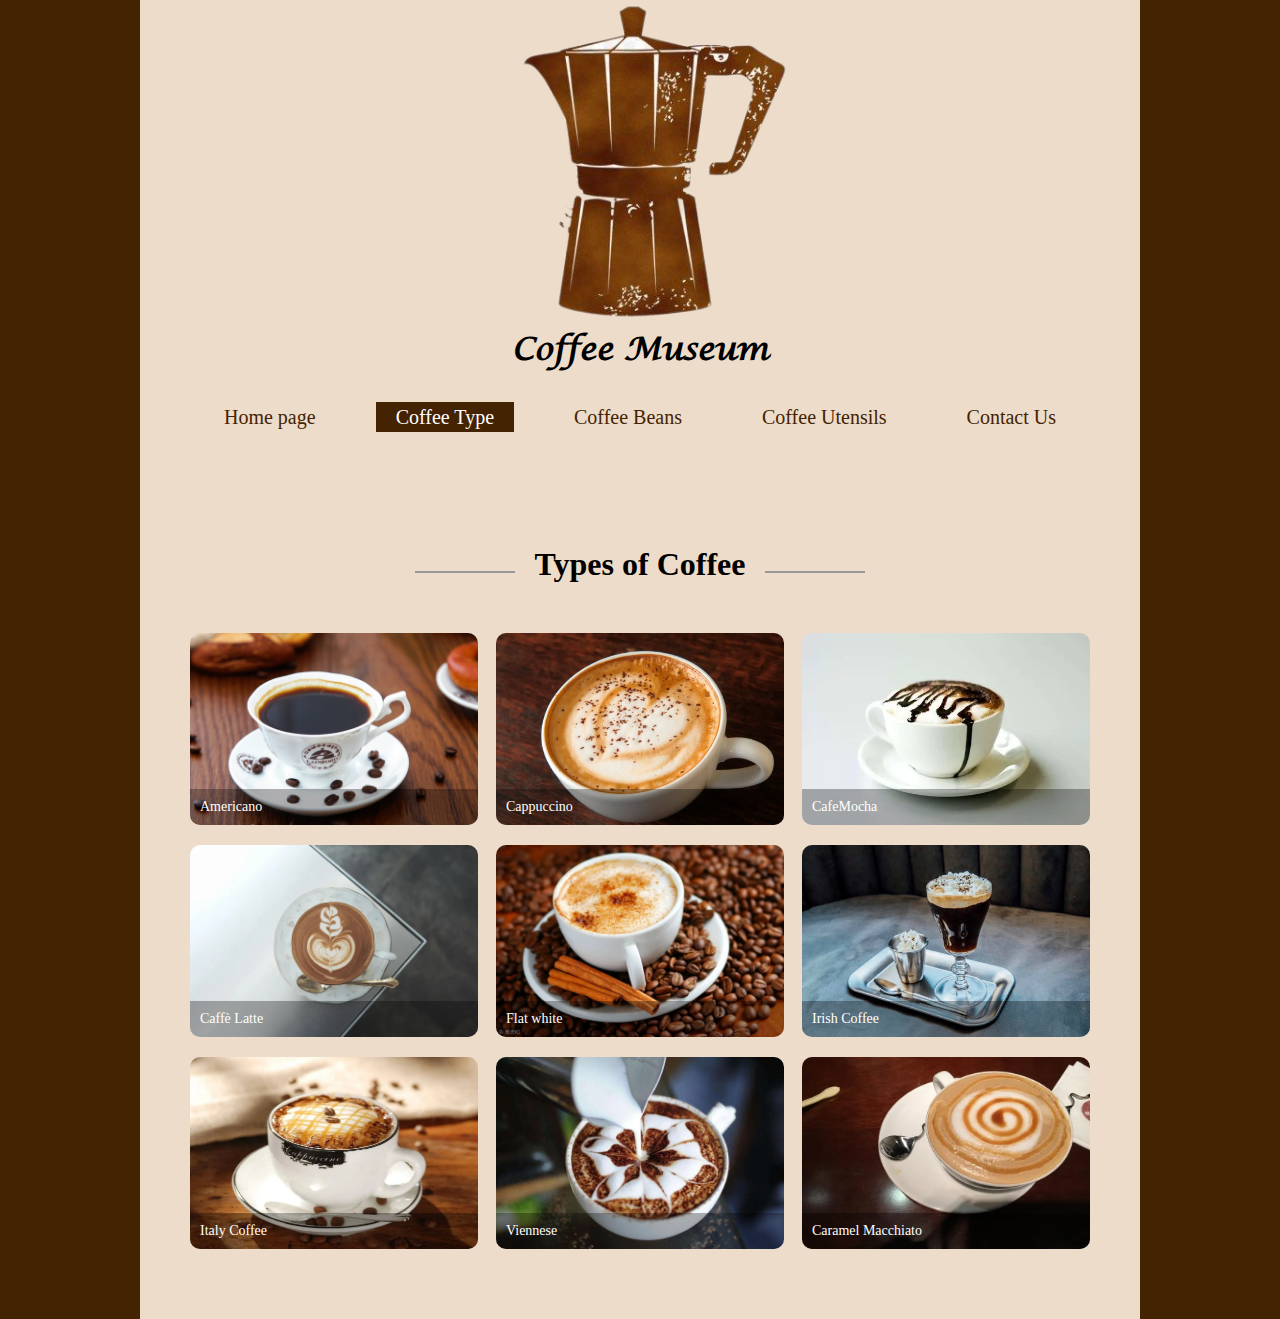
<file: assignment3/zhonglei.html>
<!DOCTYPE html>
<html>
	<head>
		<meta charset="UTF-8">
		<meta name="renderer" content="webkit" />
		<title>Types of Coffee</title>
		<link rel="stylesheet" type="text/css" href="css/type.css"/>
	</head>
	<body>
		<div class="main">
			
			<!--logo-->
			<div class="logo">
				<img src="img/logo.png"/>
			</div>
			<h1>Coffee Museum</h1>
			<br />
			<br />
			
			<!--navbar-->
			<ul class="navbar">
				<li><a href="index.html">Home page</a></li>
				<li><a href="zhonglei.html" class="active">Coffee Type</a></li>
				<li><a href="kafeidou.html">Coffee Beans</a></li>
				<li><a href="yongju.html">Coffee Utensils</a></li>
				<li><a href="lianxi.html">Contact Us</a></li>
			</ul>
			
			<div class="zhonglei">
				
				<!--Big title-->
				<div class="bigtitle">
					<div class="line"></div>
					<h2>Types of Coffee</h2>
					<div class="line"></div>
				</div>
				
				<ul class="list">
					<li>
					<a href="kafeidou.html" style="color: white;">
						<div class="image">
							<img src="img/zhonglei1.jpg"/>
							<div class="text">
								<div class="en">
										Americano
									</a>
								</div>
							</div>
						</div>
					</a>
					</li>
					<li>
						<div class="image">
							<img src="img/zhonglei2.jpg"/>
							<div class="text">
								<div class="en">
									Cappuccino
								</div>
							</div>
						</div>
					</li>
					<li>
						<div class="image">
							<img src="img/zhonglei3.jpg"/>
							<div class="text">
								<div class="en">
									CafeMocha
								</div>
							</div>
						</div>
					</li>
					<li>
						<div class="image">
							<img src="img/zhonglei4.jpg"/>
							<div class="text">
								<div class="en">
									Caffè Latte
								</div>
							</div>
						</div>
					</li>
					<li>
						<div class="image">
							<img src="img/zhonglei5.jpg"/>
							<div class="text">
								<div class="en">
									Flat white
								</div>
							</div>
						</div>
					</li>
					<li>
						<div class="image">
							<img src="img/zhonglei6.jpg"/>
							<div class="text">
								<div class="en">
									Irish Coffee
								</div>
							</div>
						</div>
					</li>
					<li>
						<div class="image">
							<img src="img/zhonglei7.jpg"/>
							<div class="text">
								<div class="en">
									Italy Coffee
								</div>
							</div>
						</div>
					</li>
					<li>
						<div class="image">
							<img src="img/zhonglei8.jpg"/>
							<div class="text">
								<div class="en">
									Viennese
								</div>
							</div>
						</div>
					</li>
					<li>
						<div class="image">
							<img src="img/zhonglei9.jpg"/>
							<div class="text">
								<div class="en">
									Caramel Macchiato
								</div>
							</div>
						</div>
					</li>
				</ul>
				
			</div>
			
		</div>
		
		
	</body>
</html>
</file>
<file: assignment1/style.css>
*{
    margin: 0;
    padding: 0;
}

body{
    height: 100vh;
    width: 100%;
}

section{
    height: 100vh;
    width: 100%;
    display: flex;
    scroll-snap-align: start;
}

.container{
    height: 100vh;
    width: 100%;
    scroll-snap-type: y mandatory;
    overflow-y: scroll;
}

#mainS{
    background-color: rgb(59, 102, 88);
    background-image: url(./img/flower.jpg);
    background-size: cover;
    background-blend-mode: multiply;
}

h1{
    font-size: 10vh;
    font-style: Serif;
    font-weight: 500;
    color: rgb(255, 255, 255);
    text-align: left;
    margin-top: 45vh;
    margin-left: 10vh;
}

h2{
    font-size: 5vh;
    font-style: Serif;
    font-weight: 100;
    color: rgb(255, 255, 255);
    margin-top: 90vh;
    margin-left: 50vh;
}

#s1{
    background-color: #926e45;
    background-image: url(./img/NGV-International-St-Kilda-Road-Melbourne.jpg);
    background-size: cover;
    background-blend-mode: multiply;
}

#Re{
    font-size: 5vh;
    font-family: 'Times New Roman', Times, serif;
    color: white;
    font-weight: 200;
    letter-spacing: 2px;
    text-align: center;
    margin: auto;
}

#W1{
    background-color: #ff6c6c;
    background-size: cover;
    background-blend-mode: multiply;
}

#Wone{
    font-size: 5vh;
    color: rgb(255, 255, 255);
    letter-spacing: 2px;
    text-align: center;
    margin: auto;
}

.wbox{
    text-align: left;
    margin-top: 5vh;
    margin: 5vh;
    width:90%;
    height: 90vh;
    border: 1pt solid #000000;
    padding: 1vh;
    justify-content: center;
    align-items: center;
}

#W2{
    background-color: #195824d5;
    background-size: cover;
    background-blend-mode: multiply;
}

#Word{
    background-color: #ff9999d5;
    background-size: cover;
    background-blend-mode: multiply;
}

#Sq{
    width: 900pt;
    text-align: center;
    margin: auto;
}

#Ptwo{
    background-color: #ffc085d5;
    background-size: cover;
    background-blend-mode: multiply;
}

#Pfour{
    background-color: #84a78cd5;
    background-size: cover;
    background-blend-mode: multiply;
}
</file>
<file: assignment2e1/style.css>
body{
  background-color: rgb(80, 36, 0);
}

.container {  
  display: grid;
  grid-template-columns: 4em 4em 4em 4em 4em 4em 4em 4em;
  grid-template-rows: 4em 4em 4em 4em 7.3em 2.8em 1.9em 4em 4em;
  grid-auto-columns: 1fr;
  gap: 8px 4px;
  grid-auto-flow: row;
  text-align: center;
  justify-content: center; 
  align-content: center; 
  justify-items: stretch; 
  align-items: stretch; 
  margin-top: 10%;
  }
  
  /* a1 adds border style */
  .a1 { 
    grid-area: 1 / 2 / 5 / 6; 
    background-color: coral;
    border: 8px beige;
    border-style:groove;
}
  
/* a2 uses background gradient color and add box shadow */
  .a2 { 
    grid-area: 2 / 1 / 4 / 4; 
    background-color: red;
    background-image: linear-gradient(to bottom right, red , yellow);
    box-shadow: 8px 8px 5px #2e2e2e;
}
  
  .b1 { 
    grid-area: 5 / 2 / 6 / 6; 
    border-radius: 60px/15px;
    background-color: cornflowerblue;
}

.b2 { 
  grid-area: 6 / 2 / 7 / 5; 
  background-color: rgb(79, 255, 146);
}

  .ab { 
    grid-area: 1 / 6 / 5 / 9; 
    border-radius: 15px;
    background-image: linear-gradient(45deg, rgb(0, 165, 177),rgb(163, 248, 198));
    border: 2px solid rgb(153, 0, 255);
    box-shadow: 5px 5px 2px #d4e0ff;
}

.b3{
  grid-area: 5 / 6 / 7 / 9; 
  border: 4px groove rgb(255, 255, 255);
  background-image: linear-gradient(to left, black, rgb(122, 122, 122));
  background-color: black;
}

  .c1 { 
    grid-area: 7 / 2 / 10 / 5; 
    border-radius: 15px 50px 20px;
    border: 5px solid black;
    background-color: white;
  }
  
  .c2 { 
    grid-area: 7 / 5 / 9 / 9; 
    background-color: aqua;
    border: 3px solid rgb(0, 38, 255);
    animation: colormove 5s infinite;
    /* If use the Safari and Chrome to open website, this code will use to animation*/
    -webkit-animation: colormove 5s infinite;
  }
  
  @keyframes colormove {
    from{
      background-color: aqua;
      border: 3px solid rgb(0, 38, 255);
    }
    to{
      background-color: lightpink;
      border: 5px solid rgb(255, 0, 0);
    }
  }

  /* Safari and Chrome */
  @-webkit-keyframes colormove{
	from {
    background-color:aqua;
    border: 3px solid rgb(0, 38, 255);
  }
	to {
    background-color: lightpink;
    border: 5px solid rgb(255, 0, 0);
  }
}

.c3 { 
  grid-area: 9 / 5 / 10 / 9; 
  background-color: rgb(133, 133, 133);
  border: 2px solid rgb(255, 255, 255);
}
  
/* abc is an oval */
.abc { 
  grid-area: 6 / 5 / 8 / 7; 
  border-radius: 50%;
  background-image: linear-gradient(180deg, rgb(140, 0, 255),rgb(163, 248, 198));
  border: 4px solid rgb(255, 255, 255);
}
</file>
<file: assignment3/css/main.css>
* {
  margin: 0;
  padding: 0;
}

body {
  width: 100vw;
  height: 100vh;
  background-color: #442302;
}

.out {
  width: 800px;
  height: 200px;
  position: relative;
  margin: 0 auto;
  top: 100px;
}

.out .inner {
  width: 100%;
  height: 100%;
}

.out .inner .img {
  width: 400px;
  height: 200px;
  position: absolute;
  transition: 0.3s;
}

.out .inner .img img {
  width: 100%;
  height: 100%;
}

.out .arrow {
  font-size: 32px;
}

.out .arrow i {
  position: absolute;
  color: #fff;
  z-index: 9999;
  cursor: pointer;
  top: 84px;
}

.out .arrow .left {
  left: 0;

}

.out .arrow .right {
  left: 780px;
}

.out .button {
  width: 175px;
  height: 15px;
  position: absolute;
  z-index: 9999;
  left: 50%;
  transform: translateX(-50%);
}

.out .button p {
  width: 15px;
  height: 15px;
  float: left;
  margin: 0 5px;
  cursor: pointer;
  background-color: silver;
}

.out .button p:first-child {
  background-color: #1486bb;
}

.out #last {
  transform: translateX(0);
  z-index: 9;
  opacity: 1;
}

.out #first {
  transform: translateX(200px) scale(1.3);
  z-index: 99;
  opacity: 1;
}

.out #second {
  transform: translateX(400px);
  z-index: 9;
  opacity: 1;
}

.out #left {
  transform: translateX(-100px);
  z-index: 1;
  opacity: 0;
}

.out #right {
  transform: translateX(500px);
  z-index: 1;
  opacity: 0;
}

.tap{
  -moz-osx-font-smoothing: grayscale;
  -webkit-font-smoothing: antialiased;
  display: inline-block;
  font-style: normal;
  font-variant: normal;
  text-rendering: auto;
  line-height: 1; 
}

.the-left:before {
  content: ""; 
  background:url("./img/arrow-left.png") no-repeat;
  display: block;
  width: 32px;
  height: 32px;
}

.the-right:before {
  content: ""; 
  display: block;
  background: url("./img/arrow-right.png");
  width: 32px;
  height: 32px;
}

.main .list {
  padding-left: 20px;
  padding-right: 20px;
  padding-top: 200px;
}

.main .list li {
  display: flex;
  margin-bottom: 40px;
}

.main .list li .image {
  width: 400px;
}

.main .list li .image img {
  height: 100%;
}

.main .list li .text {
  flex: 1;
  background-color: #eee;
  padding: 50px;
}

.main .list li .text .title {
  font-size: 32px;
  font-weight: bold;
}

.main .list li .text .desc {
  margin-top: 40px;
}

.main .list li .text .desc p {
  padding-bottom: 10px;
  line-height: 1.5;
}
</file>
<file: assignment3/css/style.css>
body {
  background-color: #442302;
}

a {
  text-decoration: none;
  color: #000;
}

li {
  list-style: none;
}

@font-face{
  font-family: "LucidaCalligraphy";
  src: url(font/LucidaCalligraphy.ttf);
}

h1 {
  text-align: center;
  font-family: "LucidaCalligraphy";
}

input,
button,
textarea {
  border: 0;
  outline: none;
}

img {
  width: 100%;
}

* {
  padding: 0;
  margin: 0;
  box-sizing: border-box;
}

.main {
  width: 1000px;
  margin: 0 auto;
  background-color: #eddcca;
}

.logo {
  width: 300px;
  margin: 0 auto;
}

.navbar {
  display: flex;
  justify-content: center;
  height: 40px;
}

.navbar li {
  margin: 0 20px;
}

.navbar li a {
  font-size: 20px;
  color: #442302;
  padding: 4px 20px;
}

.navbar li a:hover {
  background-color: #442302;
  color: #fff;
}

.navbar li a.active {
  background-color: #442302;
  color: #fff;
}

.bigtitle {
  font-size: 32px;
  display: flex;
  justify-content: center;
  align-items: center;
  padding: 50px;
}

.bigtitle .line {
  width: 100px;
  height: 2px;
  background-color: #999;
  margin-top: 15px;
}

.bigtitle h2 {
  font-size: 32px;
  margin: 0 20px;
}

.zhonglei {
  padding: 50px;
}

.zhonglei .list {
  display: flex;
  flex-wrap: wrap;
  justify-content: space-between;
}

.zhonglei .list li {
  width: 32%;
  margin-bottom: 20px;
}

.zhonglei .list li .image {
  position: relative;
  height: 192px;
  border-radius: 10px;
  overflow: hidden;
}

.zhonglei .list li .image img {
  height: 100%;
  display: block;
  transition: 0.5s;
}

.zhonglei .list li .image img:hover {
  transform: scale(1.1);
}

.zhonglei .list li .image .text {
  position: absolute;
  left: 0;
  bottom: 0;
  width: 100%;
  padding: 10px;
  background-color: rgba(0, 0, 0, 0.3);
  color: #fff;
}

.zhonglei .list li .image .text .title {
  font-size: 18px;
}

.zhonglei .list li .image .text .en {
  font-size: 14px;
}

.kafeidou .banner {
  padding: 50px 0;
}

.kafeidou .list {
  padding: 0 20px;
}

.kafeidou .list li {
  display: flex;
  margin-bottom: 40px;
}

.kafeidou .list li .image {
  width: 400px;
}

.kafeidou .list li .image img {
  height: 100%;
}

.kafeidou .list li .text {
  flex: 1;
  background-color: #eee;
  padding: 50px;
}

.kafeidou .list li .text .title {
  font-size: 32px;
  font-weight: bold;
}

.kafeidou .list li .text .desc {
  margin-top: 40px;
}

.kafeidou .list li .text .desc p {
  padding-bottom: 10px;
  line-height: 1.5;
}

.yongju {
  background-color: #eddcca;
}

.yongju .banner {
  padding: 50px 0;
}


.yongju .part1 .Mtitle{
  width: 100%;
  background-color: #fff;
  padding: 10px;
}



.yongju .part1 .title {
  font-size: 32px;
  color: #442302;
  text-align: center;
  padding-bottom: 20px;
}

.yongju .part1 p {
  line-height: 1.5;
  padding-bottom: 10px;
  padding-left: 20px;
  padding-right: 20px;
  color: #442302;
  font-size: 18px;
}

.yongju .part1 .flex-box {
  display: flex;
  justify-content: space-between;
  padding: 10px;
}

.yongju .part1 .flex-box .image {
  width: 50%;
}

.yongju .part1 .flex-box .image img {
  transition: 0.5s;
}

.yongju .part1 .flex-box .image img:hover {
  transform: scale(1.1);
}

.yongju .part1 .flex-box .text {
  width: 45%;
}

.yongju .part1 .flex-box .text p {
  text-indent: 0;
}

.lianxi .form {
  width: 600px;
  margin: 50px auto;
}

.lianxi .form input {
  box-sizing: border-box;
}

.lianxi .form .form-item {
  margin-bottom: 30px;
}

.lianxi .form span {
  display: inline-block;
  margin-bottom: 10px;
}

.lianxi .form input[type=text],
.lianxi .form select,
.lianxi .form textarea {
  width: 100%;
  font-size: 16px;
  padding: 10px;
  border: 1px solid #666;
}

.lianxi .form textarea {
  resize: none;
  height: 200px;
  padding: 10px;
}

.lianxi .form button {
  display: block;
  width: 100%;
  padding: 20px 0;
  background-color: #000;
  font-size: 16px;
  color: #fff;
  border-radius: 10px;
  cursor: pointer;
  border: none;
}

.lianxi .form button:hover {
  background-color: #333;
}
</file>
<file: exercise4/style.css>
@font-face {
    font-family: 'HeydingsControlsRegular';
    src: url('fonts/heydings_controls-webfont.eot');
    src: url('fonts/heydings_controls-webfont.eot?#iefix') format('embedded-opentype'),
         url('fonts/heydings_controls-webfont.woff') format('woff'),
         url('fonts/heydings_controls-webfont.ttf') format('truetype');
    font-weight: normal;
    font-style: normal;
}

video {
  border: 1px solid black;
}

p {
  position: absolute;
  top: 310px;
}

.player {
  position: absolute;
}

.video-controls {
  visibility: hidden;
  opacity: 0.5;
  width: 500px;
  border-radius: 10px;
  position: absolute;
  bottom: 20px;
  left: 50%;
  margin-left: -200px;
  background-color: black;
  box-shadow: 3px 3px 5px black;
  transition: 1s all;
  display: flex;
}

.audio-controls {
  visibility: hidden;
  opacity: 1;
  width: 400px;
  border-radius: 10px;
  position: absolute;
  background-color: black;
  box-shadow: 3px 3px 5px black;
  transition: 1s all;
  display: flex;
}

button, .controls {
  background: linear-gradient(to bottom,#222,#666);
}

.player:hover .controls, player:focus .controls {
  opacity: 1;
}

button:before {
  font-family: HeydingsControlsRegular;
  font-size: 20px;
  position: relative;
  content: attr(data-icon);
  color: #aaa;
  text-shadow: 1px 1px 0px black;
}

.play:before {
  font-size: 22px;
}


button, .timer {
  height: 38px;
  line-height: 19px;
  box-shadow: inset 0 -5px 25px rgba(0,0,0,0.3);
  border-right: 1px solid #333;
}

button {
  position: relative;
  border: 0;
  flex: 1;
  outline: none;
}

.play {
  border-radius: 10px 0 0 10px;
}

.Fscreen {
  border-radius: 0 10px 10px 0;
}

.timer {
  line-height: 38px;
  font-size: 10px;
  font-family: monospace;
  text-shadow: 1px 1px 0px black;
  color: white;
  flex: 5;
  position: relative;
}

.timer div {
  position: absolute;
  background-color: rgba(255,255,255,0.2);
  left: 0;
  top: 0;
  width: 0;
  height: 38px;
  z-index: 2;
}

.timer span {
  position: absolute;
  z-index: 3;
  left: 19px;
}

button:hover,button:focus {
  box-shadow: inset 1px 1px 2px black;
}

button:active {
  box-shadow: inset 3px 3px 2px black;
}

.active:before {
  color: red;
}
</file>
<file: assignment3/css/type.css>
body {
    background-color: #442302;
}
  
a {
  text-decoration: none;
  color: #000;
}
  
li {
  list-style: none;
}
  
@font-face{
  font-family: "LucidaCalligraphy";
  src: url(font/LucidaCalligraphy.ttf);
}
  
h1 {
  text-align: center;
  font-family: "LucidaCalligraphy";
}
  
.main {
  width: 1000px;
  margin: 0 auto;
  background-color: #eddcca;
}

  input,
  button,
  textarea {
  border: 0;
  outline: none;
}
  
img {
  width: 100%;
}
  
  * {
  padding: 0;
  margin: 0;
  box-sizing: border-box;
}

  
.logo {
  width: 300px;
  margin: 0 auto;
}
  
  .navbar {
    display: flex;
    justify-content: center;
    height: 40px;
  }
  
  .navbar li {
    margin: 0 20px;
  }
  
  .navbar li a {
    font-size: 20px;
    color: #442302;
    padding: 4px 20px;
  }
  
  .navbar li a:hover {
    background-color: #442302;
    color: #fff;
  }
  
  .navbar li a.active {
    background-color: #442302;
    color: #fff;
  }
  
  .bigtitle {
    font-size: 32px;
    display: flex;
    justify-content: center;
    align-items: center;
    padding: 50px;
  }
  
  .bigtitle .line {
    width: 100px;
    height: 2px;
    background-color: #999;
    margin-top: 15px;
  }
  
  .bigtitle h2 {
    font-size: 32px;
    margin: 0 20px;
  }
  
  .zhonglei {
    padding: 50px;
  }
  
.zhonglei .list {
  display: flex;
  flex-wrap: wrap;
  justify-content: space-between;
}
  
.zhonglei .list li {
  width: 32%;
  margin-bottom: 20px;
}
  
.zhonglei .list li .image {
  position: relative;
  height: 192px;
  border-radius: 10px;
  overflow: hidden;
}
  
.zhonglei .list li .image img {
  height: 100%;
  display: block;
  transition: 0.5s;
}
  
.zhonglei .list li .image img:hover {
  transform: scale(1.1);
}
  
.zhonglei .list li .image .text {
  position: absolute;
  left: 0;
  bottom: 0;
  width: 100%;
  padding: 10px;
  background-color: rgba(0, 0, 0, 0.3);
  color: #fff;
}
  
.zhonglei .list li .image .text .title {
  font-size: 18px;
}
  
.zhonglei .list li .image .text .en {
  font-size: 14px;
}
</file>
